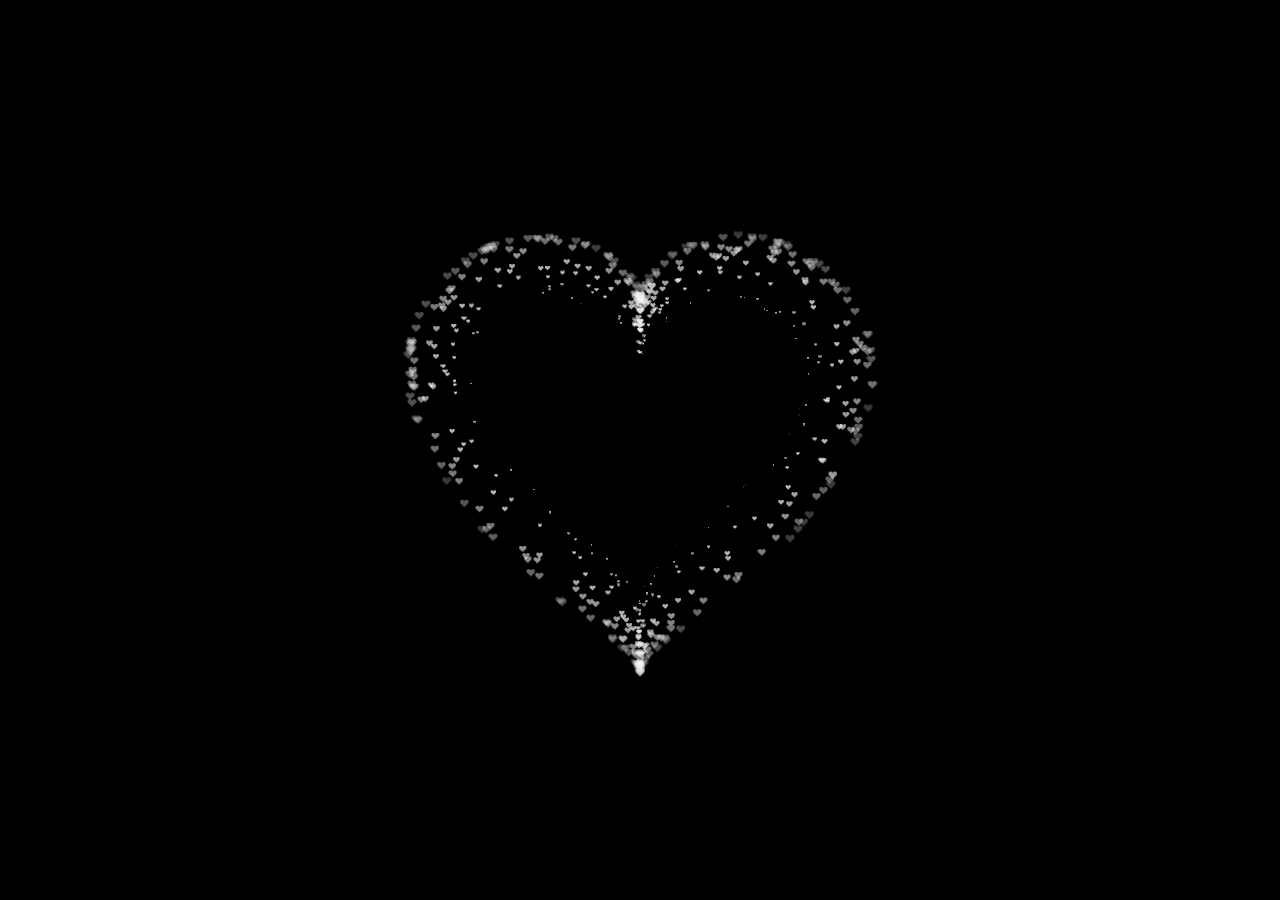
<file: index.html>
<!DOCTYPE html>
<html lang="en">
    <head>
        <meta charset="UTF-8" />
        <meta http-equiv="X-UA-Compatible" content="IE=edge" />
        <meta name="viewport" content="width=device-width, initial-scale=1.0" />
        <title>Document</title>
        <link rel="preconnect" href="https://fonts.googleapis.com" />
        <link rel="preconnect" href="https://fonts.gstatic.com" crossorigin />
        <link
            href="https://fonts.googleapis.com/css2?family=IBM+Plex+Sans+JP:wght@400;500;600;700&family=Kolker+Brush&display=swap"
            rel="stylesheet"
        />
        <link rel="stylesheet" href="style.css" />
    </head>
    <body>
        <div class="container">
            <div class="box">
                <canvas id="heartBox"></canvas>
            </div>
            <div class="inner">
                <div class="name">
                    <h1 class="text"></h1>
                    <div class="big-heart hidden"></div>
                </div>
            </div>
        </div>
        <script src="index.js"></script>
    </body>
</html>
</file>
<file: style.css>
* {
    margin: 0;
    padding: 0;
    box-sizing: border-box;
}
html,
body {
  height: 100%;
  padding: 0;
  margin: 0;
  background: #000;
  display: flex;
  justify-content: center;
  align-items: center;
  font-size: 30px;
  font-family: 'Kolker Brush', cursive;
}

.box {
  width: 100%;
  position: absolute;
  top: 50%;
  left: 50%;
  transform: translate(-50%, -50%);
  display: flex;
  flex-direction: column;
}

canvas {
  position: absolute;
  width: 100%;
  height: 100%;
}
#heartBox {
  position: relative;
  margin: auto;
  height: 500px;
  width: 500px;
  animation: animate 1.3s infinite;
}

#heartBox:before,
#heartBox:after {
  content: "";
  position: absolute;
  background: #ff5ca4;
  width: 100px;
  height: 160px;
  border-top-left-radius: 50px;
  border-top-right-radius: 50px;
}

#heartBox:before {
  left: 100px;
  transform: rotate(-45deg);
  transform-origin: 0 100%;
  box-shadow: 0 14px 28px rgba(0, 0, 0, 0.25),
    0 10px 10px rgba(0, 0, 0, 0.22);
}

#heartBox:after {
  left: 0;
  transform: rotate(45deg);
  transform-origin: 100% 100%;
}

@keyframes animate {
  0% {
    transform: scale(1);
  }
  30% {
    transform: scale(0.8);
  }
  60% {
    transform: scale(1.2);
  }
  100% {
    transform: scale(1);
  }
}

.hidden {
    display: none;
}

.container {
    width: 100%;
    max-width: 1220px;
    min-height: 100vh;
    margin: 0 auto;
    background-color: black;
}

.img-fluid {
    width: 100%;
    height: auto;
}

.inner {
    height: 100vh;
    width: 100%;
}

.name {
    position: relative;
    display: flex;
    justify-content: center;
    align-items: center;
    z-index: 1;
    padding: 0 20px;
    height: 100%;
    color: whitesmoke;
    max-width: 800px;
    user-select: none;
    font-weight: 700;
}

.name span {
    position: relative;
    display: inline-block;
    cursor: pointer;
    animation: smoke 2s linear forwards;
    transform-origin: bottom;
    animation-delay: calc(var(--i) * 0.5s);
}

.text {
    margin-right: 3em;
}

.vapour {
    position: relative;
    display: flex;
    justify-content: center;
    align-items: center;
    z-index: 1;
    padding: 0 20px;
    height: 100%;
}

.vapour span {
    position: relative;
    bottom: 50px;
    display: block;
    margin: 0 2px 50px;
    min-width: 8px;
    width: 50px;
    height: 50px;
    background: #fff;
    animation: vapour 5s linear infinite;
    filter: blur(8px);
    animation-delay: calc(var(--i) * 0.01s);
    transform: rotate(-45deg);
}

.big-heart {
    position: relative;
    bottom: 50px;
    margin: 0 2px 50px;
    min-width: 8px;
    width: 200px;
    height: 200px;
    background: white;
    animation: pulse 2s linear infinite;
    filter: blur(8px);
    transform: rotate(-45deg) scale(1);
}
.big-heart::after {
    content: "";
    border-radius: 50%;
    background-color: inherit;
    height: 200px;
    width: 200px;
    position: absolute;
    top: -50%;
    left: 0;
}

.big-heart::before {
    content: "";
    border-radius: 50%;
    background-color: inherit;
    height: 200px;
    width: 200px;
    position: absolute;
    top: 0;
    right: 50%;
}

.vapour span::after {
    content: "";
    border-radius: 50%;
    background-color: inherit;
    height: 50px;
    width: 50px;
    position: absolute;
    top: -50%;
    left: 0;
}

.vapour span::before {
    content: "";
    background-color: inherit;
    border-radius: 50%;
    height: 50px;
    width: 50px;
    position: absolute;
    top: 0;
    right: -50%;
}

@keyframes vapour {
    0% {
        transform: translateY(0) scaleX(1) rotate(-45deg);
        opacity: 0;
    }
    15% {
        opacity: 1;
    }
    50% {
        transform: translateY(-150px) scaleX(1) rotate(-45deg);
    }
    95% {
        opacity: 0;
    }
    100% {
        transform: translateY(-300px) scaleX(1) rotate(-45deg);
    }
}

@keyframes pulse {
    0% {
        transform: scaleX(1) rotate(45deg);
        opacity: 0;
    }
    10% {
        transform: scaleX(0.9) rotate(45deg);
        opacity: 1;
    }
    20% {
        transform: scaleX(1) rotate(45deg);
        opacity: 0.5;
    }
    30% {
        transform: scaleX(1.05) rotate(45deg);
        opacity: 0.9;
    }
    40% {
        transform: scaleX(1) rotate(45deg);
        opacity: 1;
    }
    50% {
        transform: scaleX(0.95) rotate(45deg);
        opacity: 1;
    }
    50% {
        transform: scaleX(0.95) rotate(45deg);
        opacity: 1;
    }
    95% {
        transform: scaleX(0.95) rotate(45deg);
        opacity: 1;
    }
    100% {
        transform: scaleX(1) rotate(45deg);
    }
}

@keyframes smoke {
    0% {
        opacity: 1;
        filter: blur(0);
        transform: translateX(0) translateY(0) rotate(0deg);
    }
    10% {
        opacity: 1;
        filter: blur(2px);
        transform: translateX(20px) translateY(-20px) rotate(2deg);
    }

    20% {
        opacity: 1;
        filter: blur(10px);
        transform: translateX(40px) translateY(-40px) rotate(10deg);
    }

    50% {
        opacity: 1;
        pointer-events: none;
    }

    100% {
        opacity: 0;
        filter: blur(20px) ;
        transform: translateX(300px) translateY(-300px) rotate(200deg) scale(4);
    }
}

@keyframes background {
    0% {
        background-color: black;
    }

    5% {
        background-color: rgb(146, 146, 146);
    }

    20% {
        background-color: black;
    }

    25% {
        background-color: rgba(255, 192, 203, 0.726);
    }

    30% {
        background-color: black;
    }

    50% {
        background-color: black;
    }

    60% {
        background-color: rgba(255, 192, 203, 0.726);
    }

    65% {
        background-color: black;
    }

    70% {
        background-color: black;
    }

    80% {
        background-color: rgba(255, 192, 203, 0.726);
    }

    90% {
        background-color: black;
    }

    100% {
        background-color: pink;
    }
}
</file>
